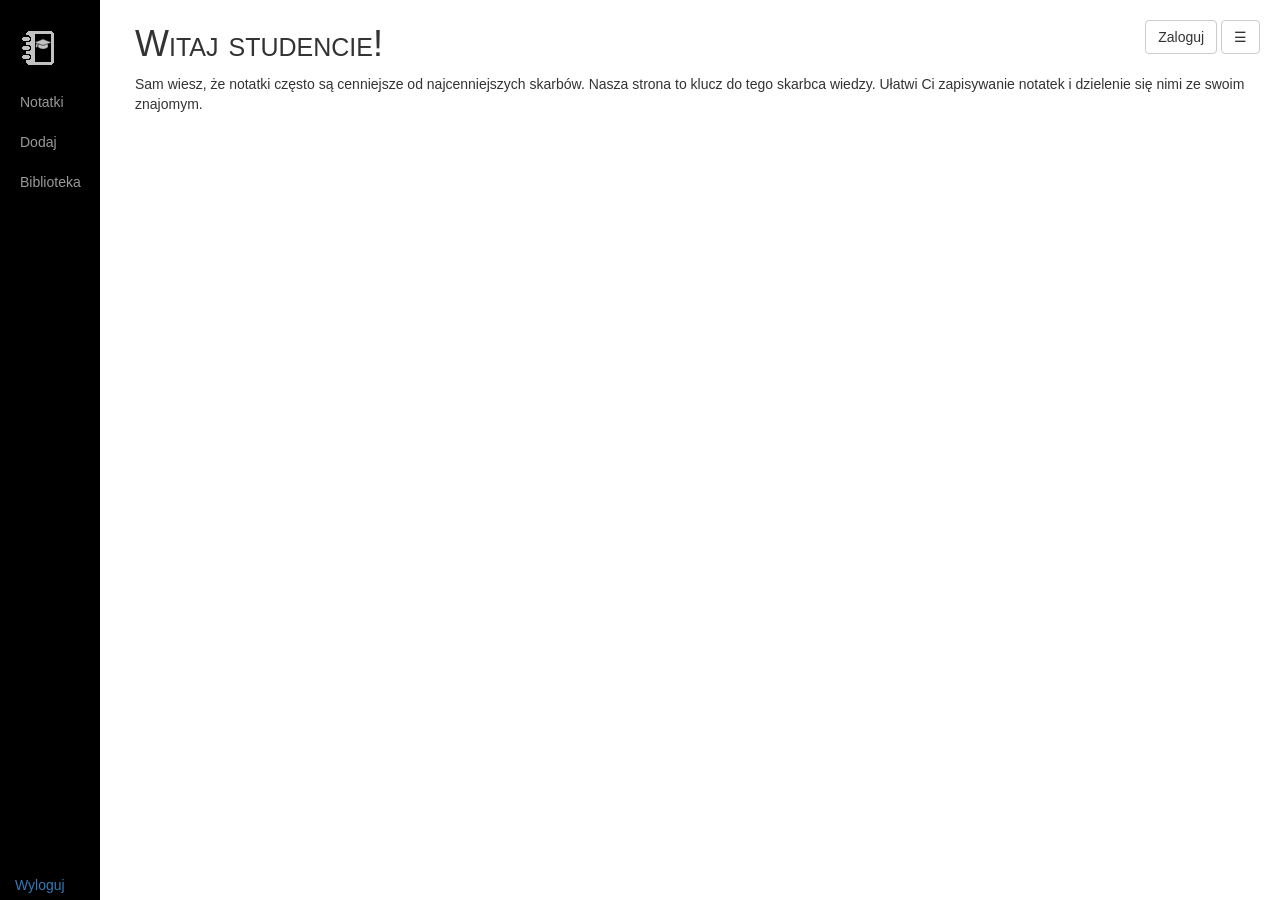
<file: index.html>
<!DOCTYPE html>
<html lang="en">

<head>

    <meta charset="utf-8">
    <meta http-equiv="X-UA-Compatible" content="IE=edge">
    <meta name="viewport" content="width=device-width, shrink-to-fit=no, initial-scale=1">
    <meta name="description" content="Strona do notatek">
    <meta name="author" content="Artur Dudka i Łukasz Nogacki">

    <title>Notatki dla studentów</title>

    <!-- Bootstrap -->
    <link href="css/bootstrap.min.css" rel="stylesheet">

    <!-- Nasze CSSy -->
	<link href="css/style.css" rel="stylesheet">
    <link href="css/simple-sidebar.css" rel="stylesheet">

    <!--[if lt IE 9]>
        <script src="https://oss.maxcdn.com/libs/html5shiv/3.7.0/html5shiv.js"></script>
        <script src="https://oss.maxcdn.com/libs/respond.js/1.4.2/respond.min.js"></script>
    <![endif]-->

</head>

<body>

    <div id="wrapper">

        <!-- Sidebar -->
        <div id="sidebar-wrapper">
            <ul class="sidebar-nav" style="padding-top: 17px;">
                <li class="sidebar-brand">
                    <a href="index.html">
                        <img src="gfx/logo.png" width="36" height="36" alt="Logo" />
                    </a>
                </li>
                <li>
                    <a href="notatki.html">Notatki</a>
                </li>
                <li>
                    <a href="dodaj.html">Dodaj</a>
                </li>
                <li>
                    <a href="biblioteka.html">Biblioteka</a>
                </li>
				<div style="position:fixed; bottom:0px; margin-left: 15px; margin-bottom: 5px;">
                    <a href="#">Wyloguj</a>
                </div>
            </ul>
        </div>
        <!-- /#sidebar-wrapper -->

        <!-- Treść -->
        <div id="page-content-wrapper">
            <div class="container-fluid">
                <div class="row">
				<div style="float: right;"><a href="index.html" class="btn btn-default" id="menu-zaloguj">Zaloguj</a> <a href="#menu-toggle" class="btn btn-default" id="menu-toggle">☰</a></div>
                    <div class="col" style="margin-top: -16px; margin-right: 15px; margin-left: 15px; z-index: -1">
                        <h1 style="font-variant: small-caps;">Witaj studencie!</h1>
                        <p>Sam wiesz, że notatki często są cenniejsze od najcenniejszych skarbów. Nasza strona to klucz do tego skarbca wiedzy. Ułatwi Ci zapisywanie notatek i dzielenie się nimi ze swoim znajomym.</p>
						<br />
						
                    </div>
                </div>
            </div>
        </div>
        <!-- /#page-content-wrapper -->

    </div>
    <!-- /#wrapper -->

    <!-- Skrypt jQuery -->
    <script src="js/jquery.js"></script>

    <!-- Bootstrap Core JavaScript -->
    <script src="js/bootstrap.min.js"></script>

    <!-- Skrypt do chowania menu -->
    <script>
    $("#menu-toggle").click(function(e) {
        e.preventDefault();
        $("#wrapper").toggleClass("toggled");
    });
    </script>

</body>

</html>
</file>
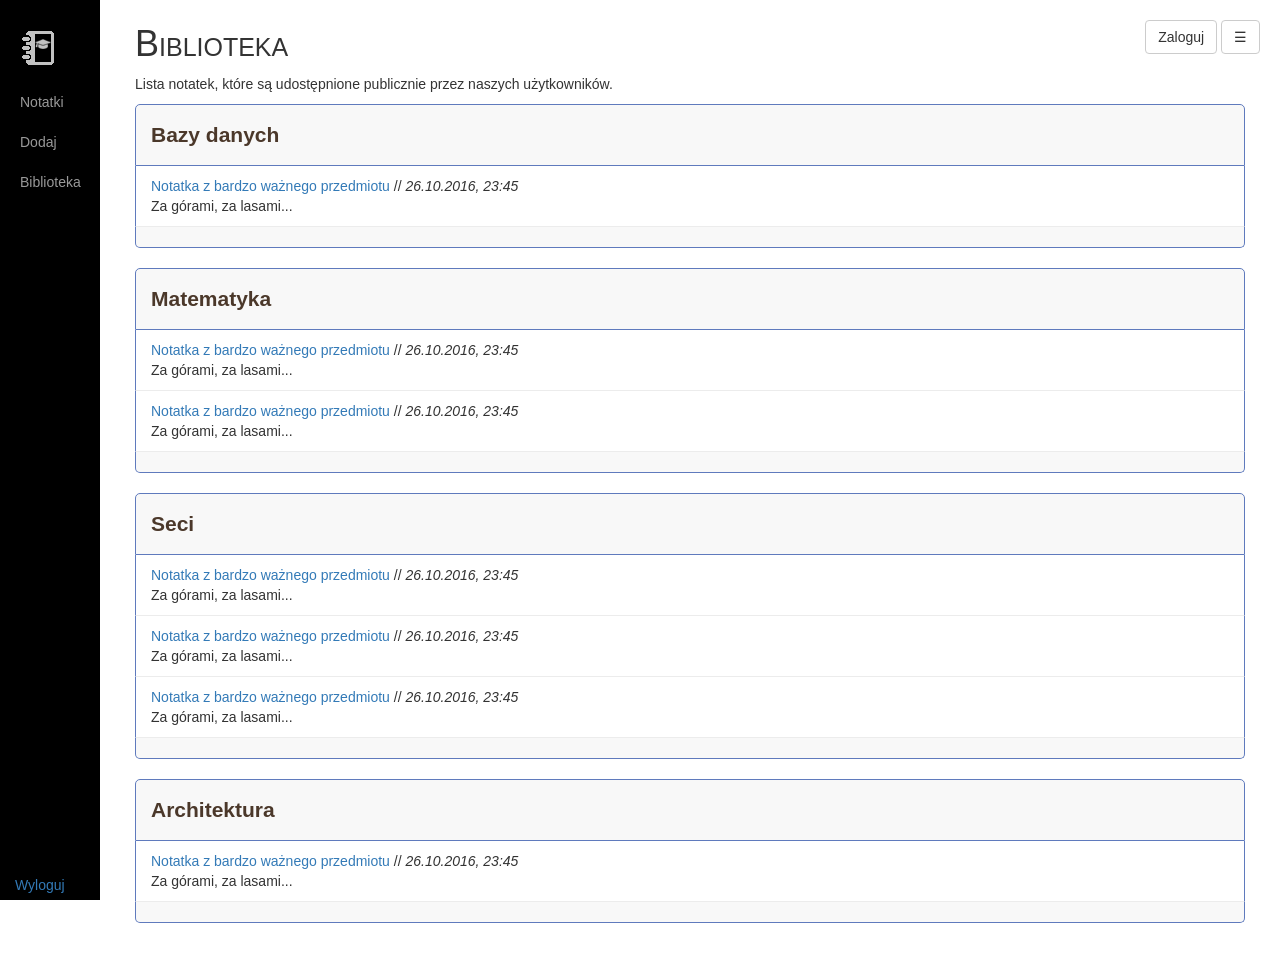
<file: biblioteka.html>
<!DOCTYPE html>
<html lang="en">

<head>

    <meta charset="utf-8">
    <meta http-equiv="X-UA-Compatible" content="IE=edge">
    <meta name="viewport" content="width=device-width, shrink-to-fit=no, initial-scale=1">
    <meta name="description" content="Strona do notatek">
    <meta name="author" content="Artur Dudka i Łukasz Nogacki">

    <title>Notatki dla studentów</title>

    <!-- Bootstrap -->
    <link href="css/bootstrap.min.css" rel="stylesheet">

    <!-- Nasze CSSy -->
	<link href="css/style.css" rel="stylesheet">
    <link href="css/simple-sidebar.css" rel="stylesheet">

    <!--[if lt IE 9]>
        <script src="https://oss.maxcdn.com/libs/html5shiv/3.7.0/html5shiv.js"></script>
        <script src="https://oss.maxcdn.com/libs/respond.js/1.4.2/respond.min.js"></script>
    <![endif]-->

</head>

<body>

    <div id="wrapper">

        <!-- Sidebar -->
        <div id="sidebar-wrapper">
            <ul class="sidebar-nav" style="padding-top: 17px;">
                <li class="sidebar-brand">
                    <a href="index.html">
                        <img src="gfx/logo.png" width="36" height="36" alt="Logo" />
                    </a>
                </li>
                <li>
                    <a href="notatki.html">Notatki</a>
                </li>
                <li>
                    <a href="dodaj.html">Dodaj</a>
                </li>
                <li>
                    <a href="biblioteka.html">Biblioteka</a>
                </li>
				<div style="position:fixed; bottom:0px; margin-left: 15px; margin-bottom: 5px;">
                    <a href="#">Wyloguj</a>
                </div>
            </ul>
        </div>
        <!-- /#sidebar-wrapper -->

        <!-- Treść -->
        <div id="page-content-wrapper">
            <div class="container-fluid">
                <div class="row">
				<div style="float: right;"><a href="index.html" class="btn btn-default" id="menu-zaloguj">Zaloguj</a> <a href="#menu-toggle" class="btn btn-default" id="menu-toggle">☰</a></div>
                    <div class="col" style="margin-top: -16px; margin-right: 15px; margin-left: 15px; z-index: -1">
                        <h1 style="font-variant: small-caps;">Biblioteka</h1>
                        <p>Lista notatek, które są udostępnione publicznie przez naszych użytkowników.</p>
                        
						<div class="categories-headers">Bazy danych</div>
						<div class="categories-note">
						<div style="float: right" class="buttons">usuń, udostępnij</div>
							<b></b><a href="notatka.html">Notatka z bardzo ważnego przedmiotu</a> // <i>26.10.2016, 23:45</i>
							<div>Za górami, za lasami...</div>
						</div>
						<div class="categories-wrapper"></div>
						
						<br />
						
						<div class="categories-headers">Matematyka</div>
						<div class="categories-note">
						<div style="float: right" class="buttons">usuń, udostępnij</div>
							<a href="notatka.html">Notatka z bardzo ważnego przedmiotu</a> // <i>26.10.2016, 23:45</i>
							<div>Za górami, za lasami...</div>
						</div>
						<div class="categories-note">
						<div style="float: right" class="buttons">usuń, udostępnij</div>
							<a href="notatka.html">Notatka z bardzo ważnego przedmiotu</a> // <i>26.10.2016, 23:45</i>
							<div>Za górami, za lasami...</div>
						</div>
						<div class="categories-wrapper"></div>
						
						<br />
						
						<div class="categories-headers">Seci</div>
						<div class="categories-note">
						<div style="float: right" class="buttons">usuń, udostępnij</div>
							<a href="notatka.html">Notatka z bardzo ważnego przedmiotu</a> // <i>26.10.2016, 23:45</i>
							<div>Za górami, za lasami...</div>
						</div>
						<div class="categories-note">
						<div style="float: right" class="buttons">usuń, udostępnij</div>
							<a href="notatka.html">Notatka z bardzo ważnego przedmiotu</a> // <i>26.10.2016, 23:45</i>
							<div>Za górami, za lasami...</div>
						</div>
						<div class="categories-note">
						<div style="float: right" class="buttons">usuń, udostępnij</div>
							<a href="notatka.html">Notatka z bardzo ważnego przedmiotu</a> // <i>26.10.2016, 23:45</i>
							<div>Za górami, za lasami...</div>
						</div>
						<div class="categories-wrapper"></div>
						
						<br />
						
						<div class="categories-headers">Architektura</div>
						<div class="categories-note">
						<div style="float: right" class="buttons">usuń, udostępnij</div>
							<a href="notatka.html">Notatka z bardzo ważnego przedmiotu</a> // <i>26.10.2016, 23:45</i>
							<div>Za górami, za lasami...</div>
						</div>
						<div class="categories-wrapper"></div>
						
						<br />
						
                    </div>
                </div>
            </div>
        </div>
        <!-- /#page-content-wrapper -->

    </div>
    <!-- /#wrapper -->

    <!-- Skrypt jQuery -->
    <script src="js/jquery.js"></script>

    <!-- Bootstrap Core JavaScript -->
    <script src="js/bootstrap.min.js"></script>

    <!-- Skrypt do chowania menu -->
    <script>
    $("#menu-toggle").click(function(e) {
        e.preventDefault();
        $("#wrapper").toggleClass("toggled");
    });
    </script>

</body>

</html>
</file>
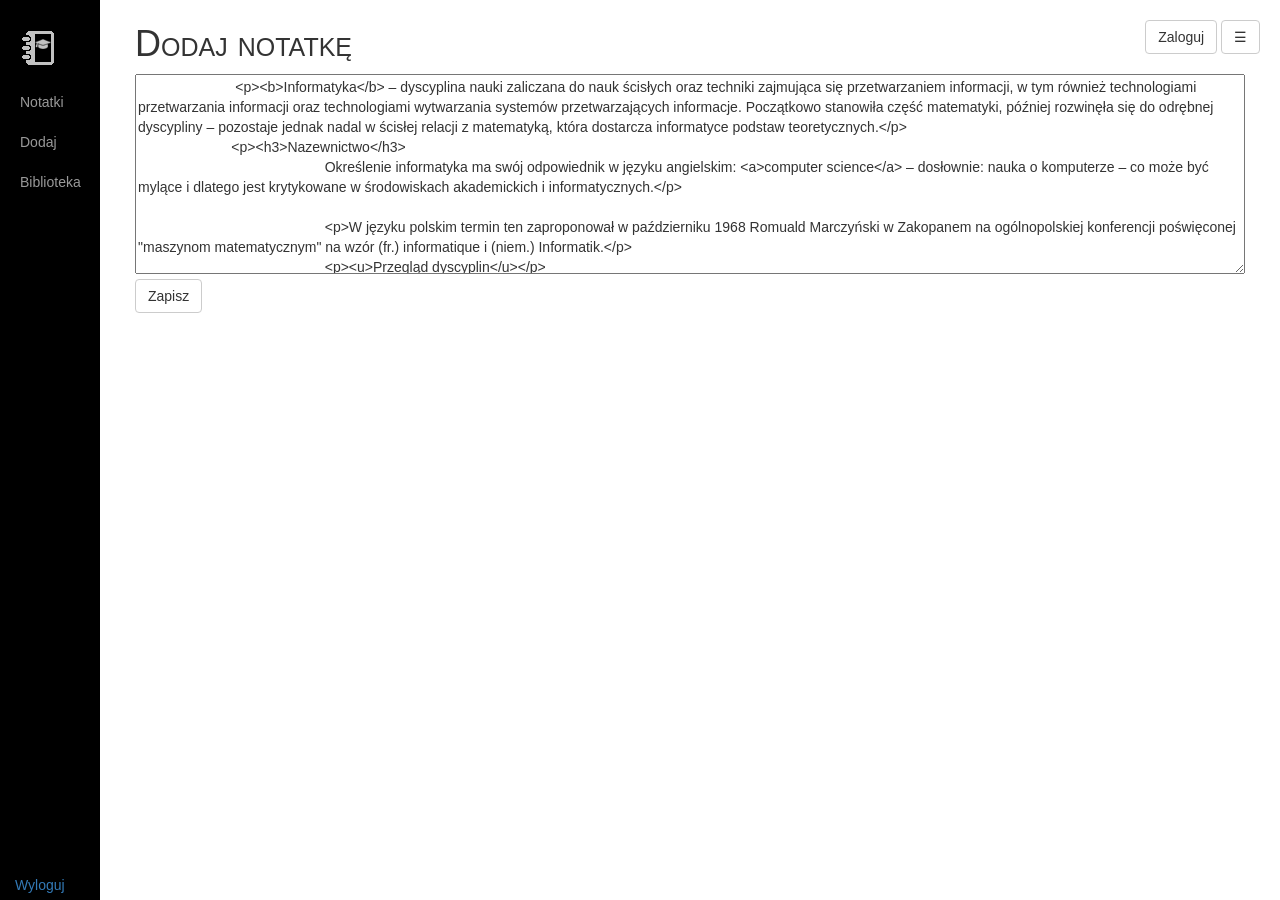
<file: dodaj.html>
<!DOCTYPE html>
<html lang="en">

<head>

    <meta charset="utf-8">
    <meta http-equiv="X-UA-Compatible" content="IE=edge">
    <meta name="viewport" content="width=device-width, shrink-to-fit=no, initial-scale=1">
    <meta name="description" content="Strona do notatek">
    <meta name="author" content="Artur Dudka i Łukasz Nogacki">

    <title>Notatki dla studentów</title>

    <!-- Bootstrap -->
    <link href="css/bootstrap.min.css" rel="stylesheet">

    <!-- Nasze CSSy -->
	<link href="css/style.css" rel="stylesheet">
    <link href="css/simple-sidebar.css" rel="stylesheet">

    <!--[if lt IE 9]>
        <script src="https://oss.maxcdn.com/libs/html5shiv/3.7.0/html5shiv.js"></script>
        <script src="https://oss.maxcdn.com/libs/respond.js/1.4.2/respond.min.js"></script>
    <![endif]-->

</head>

<body>

    <div id="wrapper">

        <!-- Sidebar -->
        <div id="sidebar-wrapper">
            <ul class="sidebar-nav" style="padding-top: 17px;">
                <li class="sidebar-brand">
                    <a href="index.html">
                        <img src="gfx/logo.png" width="36" height="36" alt="Logo" />
                    </a>
                </li>
                <li>
                    <a href="notatki.html">Notatki</a>
                </li>
                <li>
                    <a href="dodaj.html">Dodaj</a>
                </li>
                <li>
                    <a href="biblioteka.html">Biblioteka</a>
                </li>
				<div style="position:fixed; bottom:0px; margin-left: 15px; margin-bottom: 5px;">
                    <a href="#">Wyloguj</a>
                </div>
            </ul>
        </div>
        <!-- /#sidebar-wrapper -->

        <!-- Treść -->
        <div id="page-content-wrapper">
            <div class="container-fluid">
                <div class="row">
				<div style="float: right;"><a href="index.html" class="btn btn-default" id="menu-zaloguj">Zaloguj</a> <a href="#menu-toggle" class="btn btn-default" id="menu-toggle">☰</a></div>
                    <div class="col" style="margin-top: -16px; margin-right: 15px; margin-left: 15px; z-index: -1">
                        <h1 style="font-variant: small-caps;">Dodaj notatkę</h1>
                        <p><div id="sample">
  <script type="text/javascript" src="http://js.nicedit.com/nicEdit-latest.js"></script> <script type="text/javascript">
//<![CDATA[
        bkLib.onDomLoaded(function() { nicEditors.allTextAreas() });
  //]]>
  </script>
  <textarea name="area2" style="width: 100%; height: 200px;">
                         <p><b>Informatyka</b> – dyscyplina nauki zaliczana do nauk ścisłych oraz techniki zajmująca się przetwarzaniem informacji, w tym również technologiami przetwarzania informacji oraz technologiami wytwarzania systemów przetwarzających informacje. Początkowo stanowiła część matematyki, później rozwinęła się do odrębnej dyscypliny – pozostaje jednak nadal w ścisłej relacji z matematyką, która dostarcza informatyce podstaw teoretycznych.</p>
                        <p><h3>Nazewnictwo</h3>
						Określenie informatyka ma swój odpowiednik w języku angielskim: <a>computer science</a> – dosłownie: nauka o komputerze – co może być mylące i dlatego jest krytykowane w środowiskach akademickich i informatycznych.</p>

						<p>W języku polskim termin ten zaproponował w październiku 1968 Romuald Marczyński w Zakopanem na ogólnopolskiej konferencji poświęconej "maszynom matematycznym" na wzór (fr.) informatique i (niem.) Informatik.</p>
						<p><u>Przegląd dyscyplin</u></p>
						<p>Współczesna informatyka jest obecnie bardzo szeroką dziedziną. Jest zarówno dyscypliną naukową, podobnie jak fizyka lub chemia, a także jest mocno powiązana z działalnością gospodarczą i wieloma innymi dziedzinami życia.</p>

						<p>Bardziej znane i popularne działy informatyki to przede wszystkim: (kolejność alfabetyczna)

						<ul><li><i>administracja sieciowa</i> – zarządzanie siecią komputerową</li>
						<li>administracja systemem – zarządzanie systemem informatycznym;</li>
						<li>algorytmika – tworzenie i analizowanie algorytmów. Podstawowa, najstarsza dyscyplina informatyki;</li>
						<li>architektura procesorów – projektowanie procesorów, bez których nie byłoby komputerów;</li>
						<li>bezpieczeństwo komputerowe – dyscyplina łącząca informatykę z telekomunikacją w celu zapewnienia poufności i bezpieczeństwa danych;</li>
						<li>grafika komputerowa – wykorzystuje technikę komputerową w celu wizualizacji rzeczywistości;</li>
						<li>informatyka afektywna - budowa systemów rozpoznających emocje użytkowników oraz reagujących na nie;</li>
						<li>informatyka medyczna - metoda tworzenia systemów przetwarzających informacje wykorzystywane w opiece zdrowotnej.</li>
						<li>informatyka śledcza - dostarczająca cyfrowych środków dowodowych dotyczących przestępstw popełnionych cyfrowo lub przy użyciu systemów elektronicznych,</li>
						<li>inżynieria oprogramowania – produkcja oprogramowania;</li>
						<li>języki programowania – tworzenie języków programowania. Wyróżniająca się, podstawowa dyscyplina informatyki;</li>
						<li>programowanie komputerów – czyli tworzenie kodu źródłowego programów komputerowych. Najpopularniejsza dyscyplina informatyki;</li>
						<li>sprzęt komputerowy – komputery i ich urządzenia peryferyjne;</li>
						<li>symulacja komputerowa – komputerowa symulacja z wykorzystaniem modelowania matematycznego;</li>
						<li>systemy informatyczne – tworzenie systemów informatycznych w celach użytkowych;</li>
						<li>sztuczna inteligencja – komputerowe symulowanie inteligencji;</li>
						<li>teoria informacji – dyscyplina zajmująca się problematyką informacji, w tym teorią przetwarzania i przesyłania informacji;</li>
						<li>webmastering – projektowanie, programowanie i publikacja serwisów internetowych.</li></ul></p>
</textarea><br />
<a href="index.html" class="btn btn-default" id="menu-zaloguj">Zapisz</a>
</div></p>
                        
						
                    </div>
                </div>
            </div>
        </div>
        <!-- /#page-content-wrapper -->

    </div>
    <!-- /#wrapper -->

    <!-- Skrypt jQuery -->
    <script src="js/jquery.js"></script>

    <!-- Bootstrap Core JavaScript -->
    <script src="js/bootstrap.min.js"></script>

    <!-- Skrypt do chowania menu -->
    <script>
    $("#menu-toggle").click(function(e) {
        e.preventDefault();
        $("#wrapper").toggleClass("toggled");
    });
    </script>

</body>

</html>
</file>
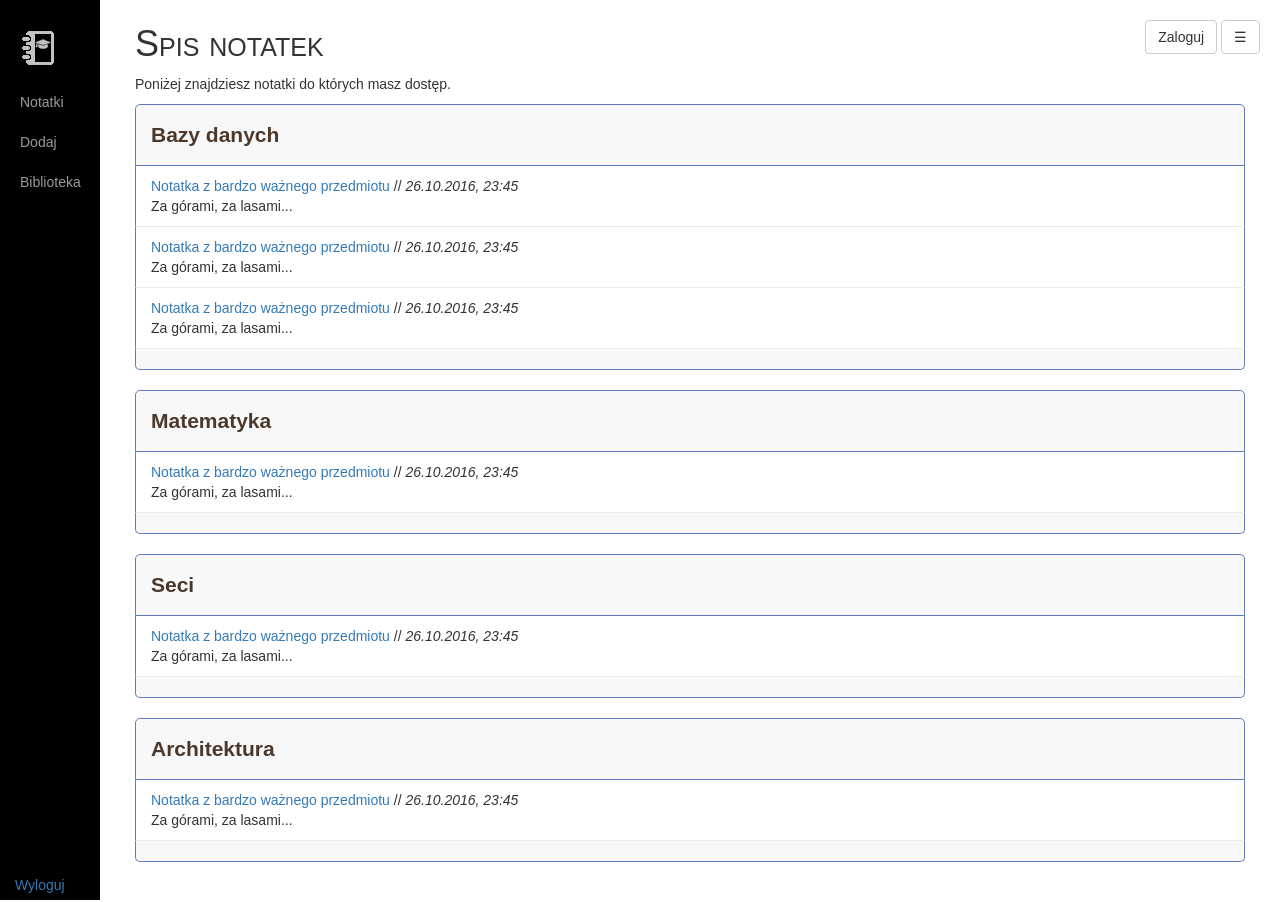
<file: notatki.html>
<!DOCTYPE html>
<html lang="en">

<head>

    <meta charset="utf-8">
    <meta http-equiv="X-UA-Compatible" content="IE=edge">
    <meta name="viewport" content="width=device-width, shrink-to-fit=no, initial-scale=1">
    <meta name="description" content="Strona do notatek">
    <meta name="author" content="Artur Dudka i Łukasz Nogacki">

    <title>Notatki dla studentów</title>

    <!-- Bootstrap -->
    <link href="css/bootstrap.min.css" rel="stylesheet">

    <!-- Nasze CSSy -->
	<link href="css/style.css" rel="stylesheet">
    <link href="css/simple-sidebar.css" rel="stylesheet">

    <!--[if lt IE 9]>
        <script src="https://oss.maxcdn.com/libs/html5shiv/3.7.0/html5shiv.js"></script>
        <script src="https://oss.maxcdn.com/libs/respond.js/1.4.2/respond.min.js"></script>
    <![endif]-->

</head>

<body>

    <div id="wrapper">

        <!-- Sidebar -->
        <div id="sidebar-wrapper">
            <ul class="sidebar-nav" style="padding-top: 17px;">
                <li class="sidebar-brand">
                    <a href="index.html">
                        <img src="gfx/logo.png" width="36" height="36" alt="Logo" />
                    </a>
                </li>
                <li>
                    <a href="notatki.html">Notatki</a>
                </li>
                <li>
                    <a href="dodaj.html">Dodaj</a>
                </li>
                <li>
                    <a href="biblioteka.html">Biblioteka</a>
                </li>
				<div style="position:fixed; bottom:0px; margin-left: 15px; margin-bottom: 5px;">
                    <a href="#">Wyloguj</a>
                </div>
            </ul>
        </div>
        <!-- /#sidebar-wrapper -->

        <!-- Treść -->
        <div id="page-content-wrapper">
            <div class="container-fluid">
                <div class="row">
				<div style="float: right;"><a href="index.html" class="btn btn-default" id="menu-zaloguj">Zaloguj</a> <a href="#menu-toggle" class="btn btn-default" id="menu-toggle">☰</a></div>
                    <div class="col" style="margin-top: -16px; margin-right: 15px; margin-left: 15px; z-index: -1">
                        <h1 style="font-variant: small-caps;">Spis notatek</h1>
                        <p>Poniżej znajdziesz notatki do których masz dostęp.</p>
                        
						<div class="categories-headers">Bazy danych</div>
						<div class="categories-note">
						<div style="float: right" class="buttons">usuń, udostępnij</div>
							<b></b><a href="notatka.html">Notatka z bardzo ważnego przedmiotu</a> // <i>26.10.2016, 23:45</i>
							<div>Za górami, za lasami...</div>
						</div>
						<div class="categories-note">
						<div style="float: right" class="buttons">usuń, udostępnij</div>
							<a href="notatka.html">Notatka z bardzo ważnego przedmiotu</a> // <i>26.10.2016, 23:45</i>
							<div>Za górami, za lasami...</div>
						</div>
						<div class="categories-note">
						<div style="float: right" class="buttons">usuń, udostępnij</div>
							<a href="notatka.html">Notatka z bardzo ważnego przedmiotu</a> // <i>26.10.2016, 23:45</i>
							<div>Za górami, za lasami...</div>
						</div>
						<div class="categories-wrapper"></div>
						
						<br />
						
						<div class="categories-headers">Matematyka</div>
						<div class="categories-note">
						<div style="float: right" class="buttons">usuń, udostępnij</div>
							<a href="notatka.html">Notatka z bardzo ważnego przedmiotu</a> // <i>26.10.2016, 23:45</i>
							<div>Za górami, za lasami...</div>
						</div>
						<div class="categories-wrapper"></div>
						
						<br />
						
						<div class="categories-headers">Seci</div>
						<div class="categories-note">
						<div style="float: right" class="buttons">usuń, udostępnij</div>
							<a href="notatka.html">Notatka z bardzo ważnego przedmiotu</a> // <i>26.10.2016, 23:45</i>
							<div>Za górami, za lasami...</div>
						</div>
						<div class="categories-wrapper"></div>
						
						<br />
						
						<div class="categories-headers">Architektura</div>
						<div class="categories-note">
						<div style="float: right" class="buttons">usuń, udostępnij</div>
							<a href="notatka.html">Notatka z bardzo ważnego przedmiotu</a> // <i>26.10.2016, 23:45</i>
							<div>Za górami, za lasami...</div>
						</div>
						<div class="categories-wrapper"></div>
						
						<br />
						
                    </div>
                </div>
            </div>
        </div>
        <!-- /#page-content-wrapper -->

    </div>
    <!-- /#wrapper -->

    <!-- Skrypt jQuery -->
    <script src="js/jquery.js"></script>

    <!-- Bootstrap Core JavaScript -->
    <script src="js/bootstrap.min.js"></script>

    <!-- Skrypt do chowania menu -->
    <script>
    $("#menu-toggle").click(function(e) {
        e.preventDefault();
        $("#wrapper").toggleClass("toggled");
    });
    </script>

</body>

</html>
</file>
<file: css/style.css>
.categories-headers {
	width: 100%;
	background-color: #f8f8f8;
	border: 1px solid #5f7abd;
	border-radius: 5px 5px 0 0;
	padding: 15px 10px 15px 15px;
	color: #4b382a;
	font-weight: bold;
	font-size: 1.5em;
	
}

.categories-note {
	width: 100%;
	background-color: #fff;
	border-left: 1px solid #5f7abd;
	border-right: 1px solid #5f7abd;
	border-bottom: 1px solid #ececec;
	padding: 10px 10px 10px 15px;
	}

.categories-note div.buttons {
	visibility: hidden;
}

.categories-note:hover div.buttons {
	visibility: visible;
}
	
.categories-note:hover {
	background-color: #5f7abd;
	color: #fff;
	}
	
.categories-note:hover a {
	color: #fff;
}
	
.categories-wrapper {
	width: 100%;
	background-color: #f8f8f8;
	border-left: 1px solid #5f7abd;
	border-right: 1px solid #5f7abd;
	border-bottom: 1px solid #5f7abd;
	border-radius: 0 0 5px 5px;
	padding: 10px 10px 10px 10px;	
}

.sidebar-nav li a.button {
	margin-left: 5px;
	padding-top: 20px;
	padding-bottom: 20px;
}

input.title {
	width: 80%;
    font-size: 36px;
	font-variant: small-caps;
	border: 0px;
}

input.share {
	width: 400px;
}

.logowanie input {
	margin-top: 10px;
	margin-left: 10px;
}
</file>
<file: css/simple-sidebar.css>
/*!
 * Start Bootstrap - Simple Sidebar (http://startbootstrap.com/)
 * Copyright 2013-2016 Start Bootstrap
 * Licensed under MIT (https://github.com/BlackrockDigital/startbootstrap/blob/gh-pages/LICENSE)
 */

 body {
    overflow-x: hidden;
 }

/* Toggle Styles */

#wrapper {
    padding-left: 0;
    -webkit-transition: all 0.5s ease;
    -moz-transition: all 0.5s ease;
    -o-transition: all 0.5s ease;
    transition: all 0.5s ease;
}

#wrapper.toggled {
    padding-left: 100px;
}

#sidebar-wrapper {
    z-index: 1000;
    position: fixed;
    left: 100px;
    width: 0;
    height: 100%;
    margin-left: -100px;
    overflow-y: auto;
    background: #000;
    -webkit-transition: all 0.5s ease;
    -moz-transition: all 0.5s ease;
    -o-transition: all 0.5s ease;
    transition: all 0.5s ease;
}

#wrapper.toggled #sidebar-wrapper {
    width: 100px;
}

#page-content-wrapper {
    width: 100%;
    position: absolute;
    padding: 15px;
}

#wrapper.toggled #page-content-wrapper {
    position: absolute;
    margin-right: -100px;
}

/* Sidebar Styles */

.sidebar-nav {
    position: absolute;
    top: 0;
    width: 100px;
    margin: 0;
    padding: 0;
    list-style: none;
}

.sidebar-nav li {
    text-indent: 20px;
    line-height: 40px;
}

.sidebar-nav li a {
    display: block;
    text-decoration: none;
    color: #999999;
}

.sidebar-nav li a:hover {
    text-decoration: none;
    color: #fff;
    background: rgba(255,255,255,0.2);
}

.sidebar-nav li a:active,
.sidebar-nav li a:focus {
    text-decoration: none;
}

.sidebar-nav > .sidebar-brand {
    height: 65px;
    font-size: 18px;
    line-height: 60px;
}

.sidebar-nav > .sidebar-brand a {
    color: #999999;
}

.sidebar-nav > .sidebar-brand a:hover {
    color: #fff;
    background: none;
}

@media(min-width:768px) {
    #wrapper {
        padding-left: 100px;
    }

    #wrapper.toggled {
        padding-left: 0;
    }

    #sidebar-wrapper {
        width: 100px;
    }

    #wrapper.toggled #sidebar-wrapper {
        width: 0;
    }

    #page-content-wrapper {
        padding: 20px;
        position: relative;
    }

    #wrapper.toggled #page-content-wrapper {
        position: relative;
        margin-right: 0;
    }
}
</file>
